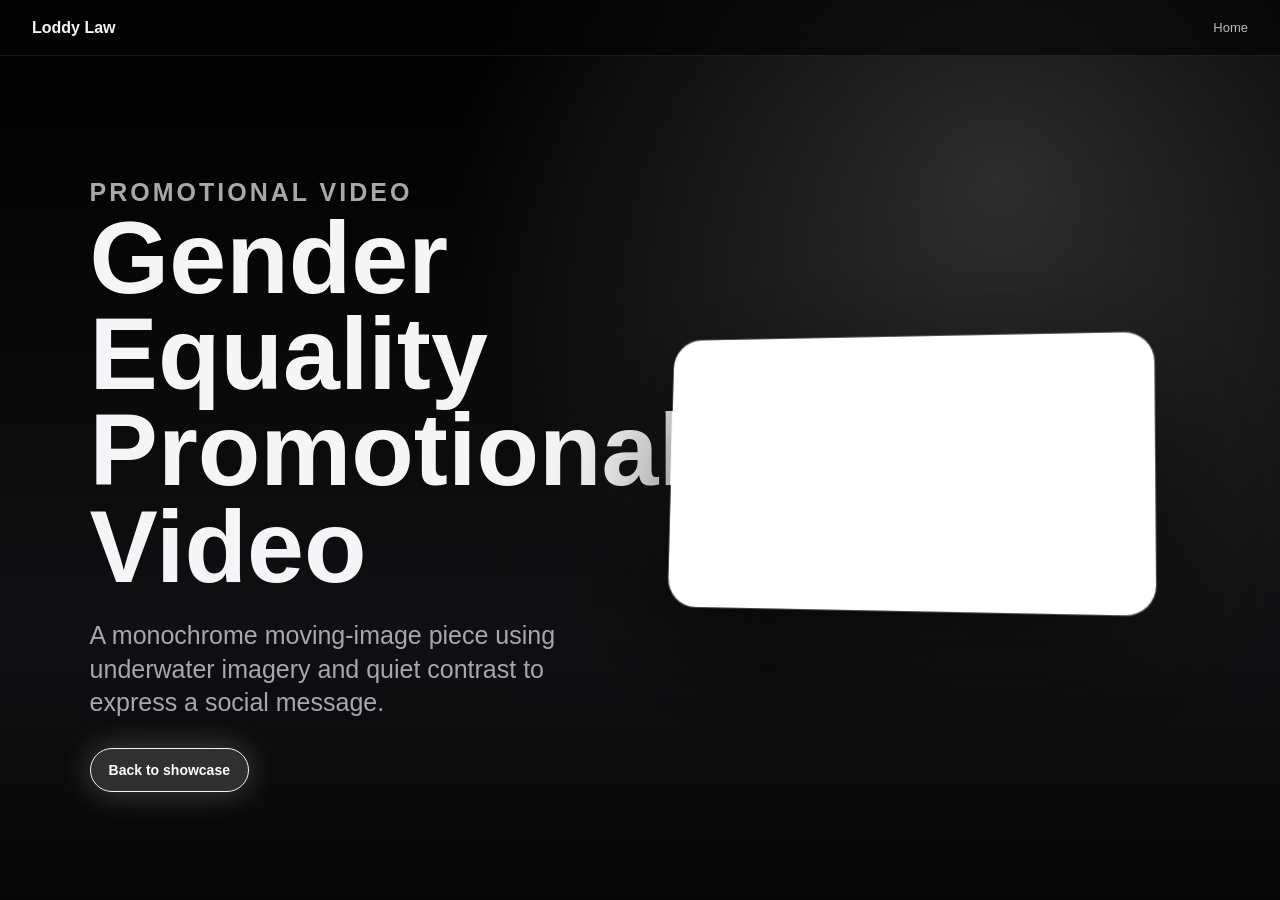
<file: projects/gender-equality-video.html>
<!doctype html>
<html lang="en">
  <head>
    <meta charset="UTF-8" />
    <meta name="viewport" content="width=device-width, initial-scale=1.0" />
    <title>Gender Equality Promotional Video | Portfolio</title>
    <link rel="stylesheet" href="../styles.css?v=6" />
  </head>
  <body class="detail-body" style="--accent: #f1f1f1; --soft: rgba(255, 255, 255, 0.16)">
    <header class="site-header">
      <a class="brand" href="../index.html">Loddy Law</a>
      <nav class="top-nav" aria-label="Project navigation">
        <a href="../index.html#gender-equality-video">Home</a>
      </nav>
    </header>
    <main>
      <section class="detail-hero">
        <div>
          <p class="detail-kicker">Promotional video</p>
          <h1>Gender Equality Promotional Video</h1>
          <p>
            A monochrome moving-image piece using underwater imagery and quiet
            contrast to express a social message.
          </p>
          <a class="back-link" href="../index.html#gender-equality-video">Back to showcase</a>
        </div>
        <figure class="detail-media">
          <iframe
            src="https://www.youtube.com/embed/ZzjGf9knof4"
            title="Gender Equality Promotional Video"
            allow="accelerometer; autoplay; clipboard-write; encrypted-media; gyroscope; picture-in-picture; web-share"
            referrerpolicy="strict-origin-when-cross-origin"
            allowfullscreen
          ></iframe>
        </figure>
      </section>
    </main>
  </body>
</html>
</file>
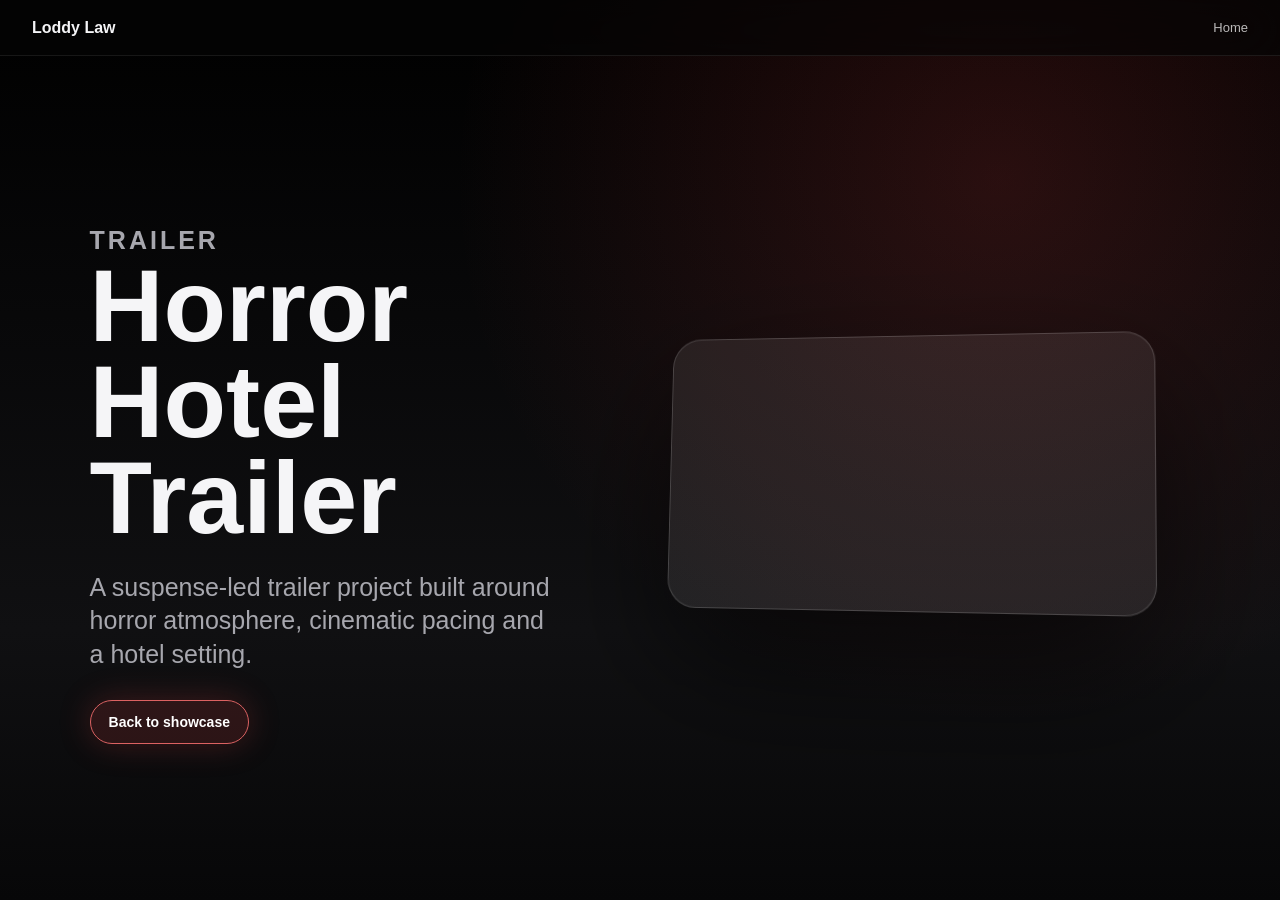
<file: projects/horror-hotel-trailer.html>
<!doctype html>
<html lang="en">
  <head>
    <meta charset="UTF-8" />
    <meta name="viewport" content="width=device-width, initial-scale=1.0" />
    <title>Horror Hotel Trailer | Portfolio</title>
    <link rel="stylesheet" href="../styles.css?v=6" />
  </head>
  <body class="detail-body" style="--accent: #d43f3f; --soft: rgba(212, 63, 63, 0.18)">
    <header class="site-header">
      <a class="brand" href="../index.html">Loddy Law</a>
      <nav class="top-nav" aria-label="Project navigation">
        <a href="../index.html#horror-hotel-trailer">Home</a>
      </nav>
    </header>
    <main>
      <section class="detail-hero">
        <div>
          <p class="detail-kicker">Trailer</p>
          <h1>Horror Hotel Trailer</h1>
          <p>
            A suspense-led trailer project built around horror atmosphere,
            cinematic pacing and a hotel setting.
          </p>
          <a class="back-link" href="../index.html#horror-hotel-trailer">Back to showcase</a>
        </div>
        <figure class="detail-media">
          <iframe
            src="https://www.youtube.com/embed/LHKKClUCi_U"
            title="Horror Hotel Trailer video"
            allow="accelerometer; autoplay; clipboard-write; encrypted-media; gyroscope; picture-in-picture; web-share"
            referrerpolicy="strict-origin-when-cross-origin"
            allowfullscreen
          ></iframe>
        </figure>
      </section>
    </main>
  </body>
</html>
</file>
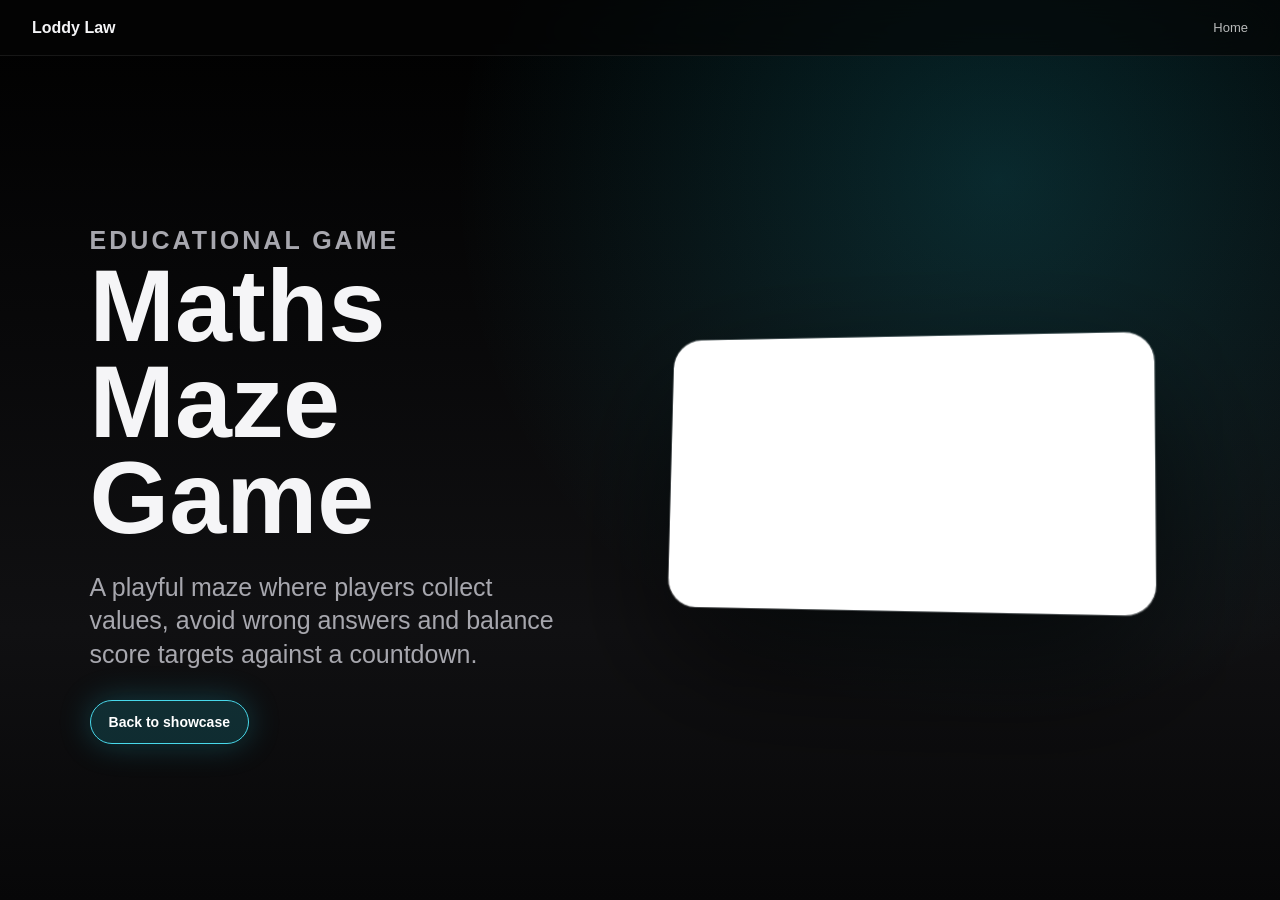
<file: projects/maths-maze-game.html>
<!doctype html>
<html lang="en">
  <head>
    <meta charset="UTF-8" />
    <meta name="viewport" content="width=device-width, initial-scale=1.0" />
    <title>Maths Maze Game | Portfolio</title>
    <link rel="stylesheet" href="../styles.css?v=6" />
  </head>
  <body class="detail-body" style="--accent: #20d1e7; --soft: rgba(32, 209, 231, 0.18)">
    <header class="site-header">
      <a class="brand" href="../index.html">Loddy Law</a>
      <nav class="top-nav" aria-label="Project navigation">
        <a href="../index.html#maths-maze-game">Home</a>
      </nav>
    </header>
    <main>
      <section class="detail-hero">
        <div>
          <p class="detail-kicker">Educational game</p>
          <h1>Maths Maze Game</h1>
          <p>
            A playful maze where players collect values, avoid wrong answers and
            balance score targets against a countdown.
          </p>
          <a class="back-link" href="../index.html#maths-maze-game">Back to showcase</a>
        </div>
        <figure class="detail-media">
          <iframe
            src="https://www.youtube.com/embed/sjfsVyyz8Bg"
            title="Maths Maze Game video"
            allow="accelerometer; autoplay; clipboard-write; encrypted-media; gyroscope; picture-in-picture; web-share"
            referrerpolicy="strict-origin-when-cross-origin"
            allowfullscreen
          ></iframe>
        </figure>
      </section>
    </main>
  </body>
</html>
</file>
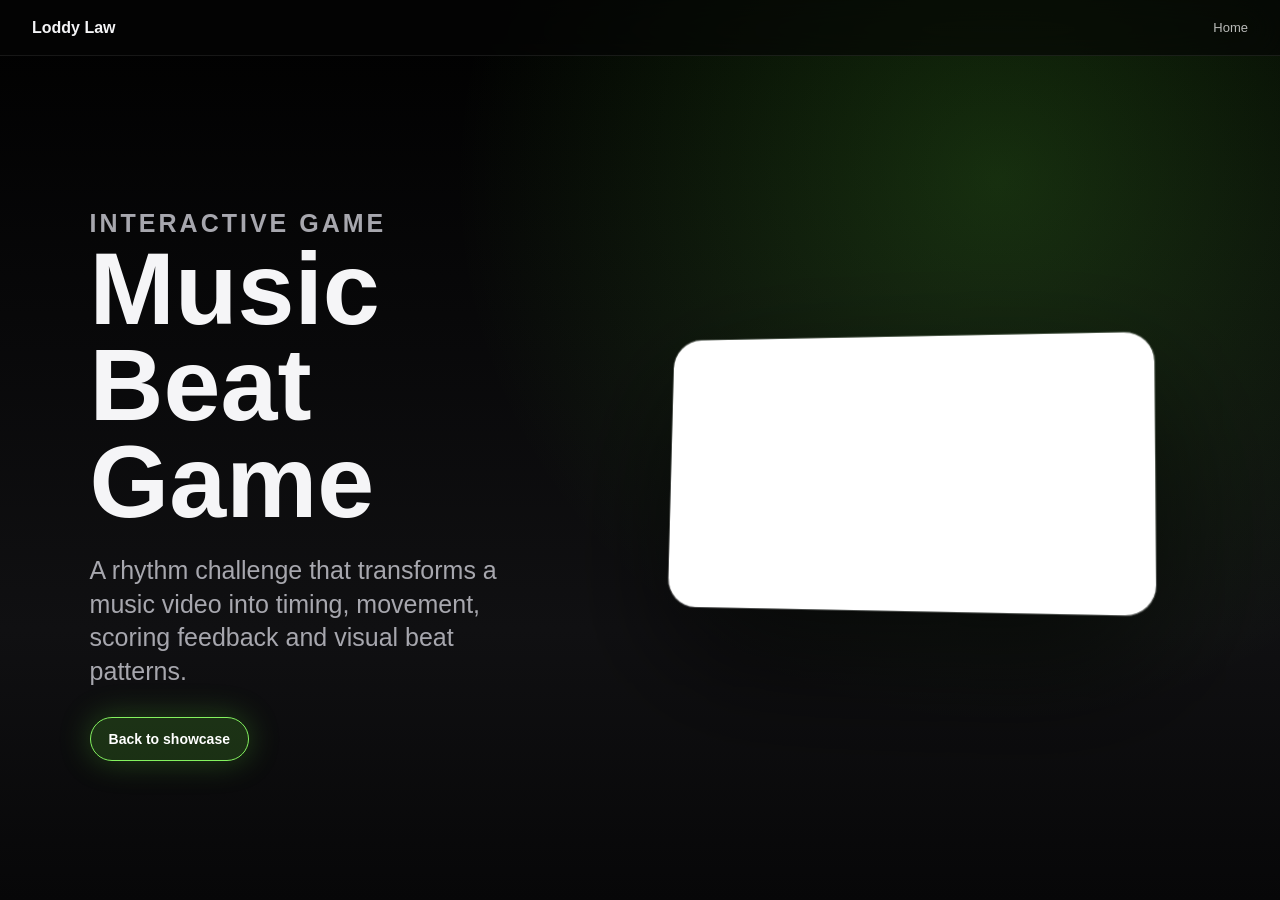
<file: projects/music-beat-game.html>
<!doctype html>
<html lang="en">
  <head>
    <meta charset="UTF-8" />
    <meta name="viewport" content="width=device-width, initial-scale=1.0" />
    <title>Music Beat Game | Portfolio</title>
    <link rel="stylesheet" href="../styles.css?v=6" />
  </head>
  <body class="detail-body" style="--accent: #69f03c; --soft: rgba(105, 240, 60, 0.18)">
    <header class="site-header">
      <a class="brand" href="../index.html">Loddy Law</a>
      <nav class="top-nav" aria-label="Project navigation">
        <a href="../index.html#music-beat-game">Home</a>
      </nav>
    </header>
    <main>
      <section class="detail-hero">
        <div>
          <p class="detail-kicker">Interactive game</p>
          <h1>Music Beat Game</h1>
          <p>
            A rhythm challenge that transforms a music video into timing,
            movement, scoring feedback and visual beat patterns.
          </p>
          <a class="back-link" href="../index.html#music-beat-game">Back to showcase</a>
        </div>
        <figure class="detail-media">
          <iframe
            src="https://www.youtube.com/embed/7o8YgdSfImM"
            title="Music Beat Game video"
            allow="accelerometer; autoplay; clipboard-write; encrypted-media; gyroscope; picture-in-picture; web-share"
            referrerpolicy="strict-origin-when-cross-origin"
            allowfullscreen
          ></iframe>
        </figure>
      </section>
    </main>
  </body>
</html>
</file>
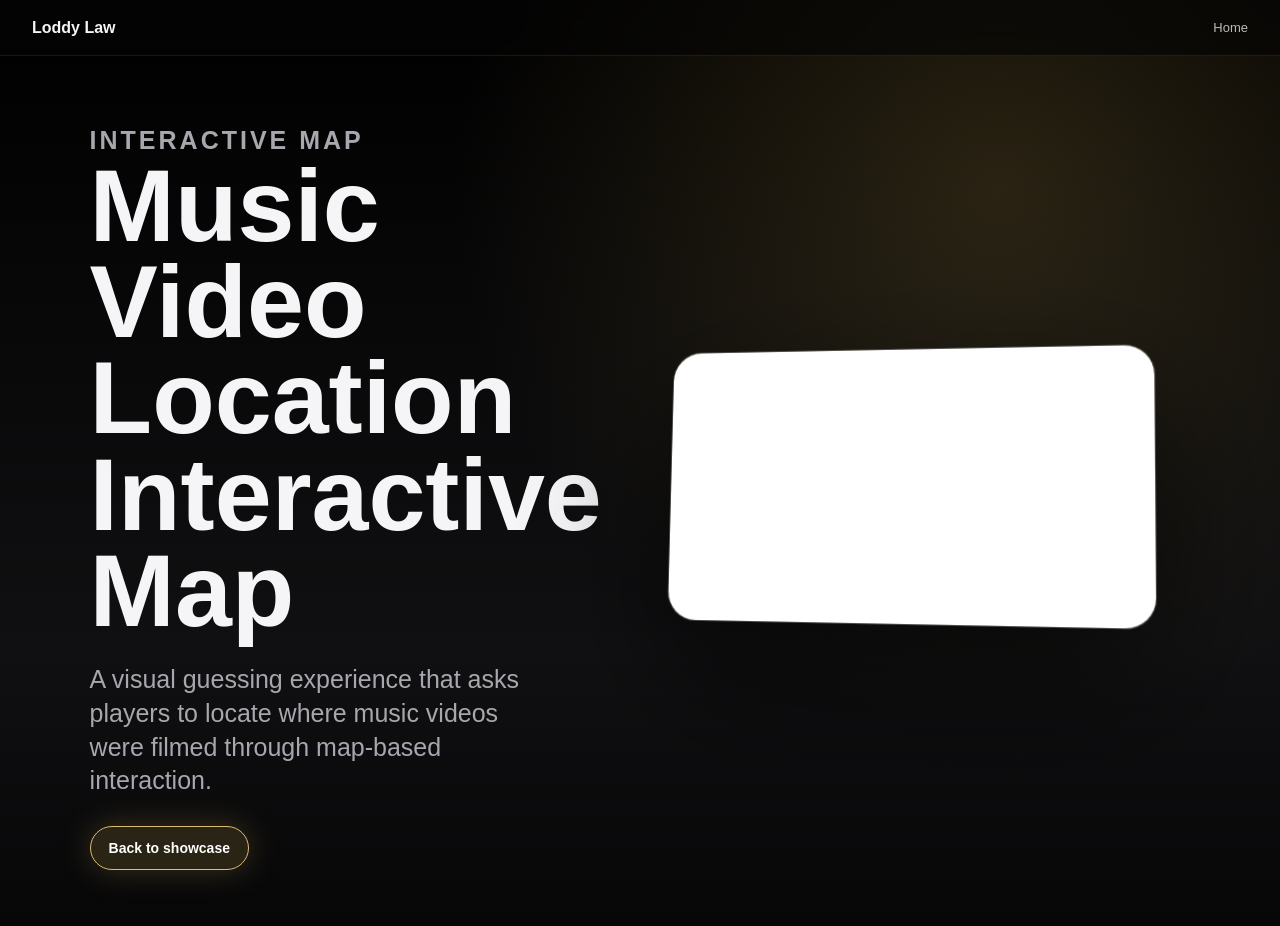
<file: projects/music-video-map.html>
<!doctype html>
<html lang="en">
  <head>
    <meta charset="UTF-8" />
    <meta name="viewport" content="width=device-width, initial-scale=1.0" />
    <title>Music Video Location Interactive Map | Portfolio</title>
    <link rel="stylesheet" href="../styles.css?v=6" />
  </head>
  <body class="detail-body" style="--accent: #d4ad52; --soft: rgba(212, 173, 82, 0.18)">
    <header class="site-header">
      <a class="brand" href="../index.html">Loddy Law</a>
      <nav class="top-nav" aria-label="Project navigation">
        <a href="../index.html#music-video-map">Home</a>
      </nav>
    </header>
    <main>
      <section class="detail-hero">
        <div>
          <p class="detail-kicker">Interactive map</p>
          <h1>Music Video Location Interactive Map</h1>
          <p>
            A visual guessing experience that asks players to locate where music
            videos were filmed through map-based interaction.
          </p>
          <a class="back-link" href="../index.html#music-video-map">Back to showcase</a>
        </div>
        <figure class="detail-media">
          <iframe
            src="https://www.youtube.com/embed/BVoiY4h97SI"
            title="Music Video Location Interactive Map video"
            allow="accelerometer; autoplay; clipboard-write; encrypted-media; gyroscope; picture-in-picture; web-share"
            referrerpolicy="strict-origin-when-cross-origin"
            allowfullscreen
          ></iframe>
        </figure>
      </section>
    </main>
  </body>
</html>
</file>
<file: styles.css>
:root {
  color-scheme: dark;
  --bg: #050506;
  --text: #f5f5f7;
  --muted: #a7a7ae;
  --line: rgba(255, 255, 255, 0.16);
  --panel: rgba(18, 18, 21, 0.72);
  --glass: rgba(255, 255, 255, 0.08);
}

* {
  box-sizing: border-box;
}

html {
  scroll-behavior: smooth;
}

body {
  margin: 0;
  min-height: 100vh;
  background:
    radial-gradient(circle at 12% 20%, rgba(105, 240, 60, 0.10), transparent 28rem),
    radial-gradient(circle at 80% 42%, rgba(212, 173, 82, 0.11), transparent 30rem),
    linear-gradient(180deg, #000 0%, var(--bg) 45%, #111 100%);
  color: var(--text);
  font-family: -apple-system, BlinkMacSystemFont, "SF Pro Display", "Segoe UI", sans-serif;
  letter-spacing: 0;
}

img {
  display: block;
  max-width: 100%;
}

a {
  color: inherit;
}

.site-header {
  position: fixed;
  z-index: 20;
  top: 0;
  left: 0;
  right: 0;
  display: flex;
  align-items: center;
  justify-content: space-between;
  min-height: 56px;
  padding: 0 32px;
  border-bottom: 1px solid rgba(255, 255, 255, 0.08);
  background: rgba(5, 5, 6, 0.64);
  backdrop-filter: blur(24px);
}

.brand {
  font-weight: 700;
  text-decoration: none;
}

.top-nav {
  display: flex;
  gap: 22px;
  color: rgba(255, 255, 255, 0.72);
  font-size: 13px;
}

.top-nav a {
  text-decoration: none;
  transition: color 180ms ease;
}

.top-nav a:hover {
  color: #fff;
}

.intro-panel {
  display: grid;
  align-content: center;
  min-height: 92vh;
  padding: 120px 7vw 48px;
}

.eyebrow,
.project-number,
.detail-kicker {
  margin: 0 0 14px;
  color: var(--muted);
  font-size: 13px;
  font-weight: 700;
  letter-spacing: 0.12em;
  text-transform: uppercase;
}

.intro-panel h1,
.detail-hero h1 {
  max-width: 980px;
  margin: 0;
  font-size: clamp(48px, 8vw, 116px);
  line-height: 0.94;
  letter-spacing: 0;
}

.intro-panel p:not(.eyebrow),
.detail-hero p {
  max-width: 680px;
  margin: 24px 0 0;
  color: var(--muted);
  font-size: clamp(18px, 2vw, 25px);
  line-height: 1.35;
}

.showcase {
  position: relative;
}

.project-panel {
  position: sticky;
  top: 0;
  display: grid;
  grid-template-columns: minmax(260px, 0.72fr) minmax(360px, 1.28fr);
  align-items: center;
  gap: 5vw;
  min-height: 100vh;
  padding: 88px 7vw 54px;
  overflow: hidden;
  isolation: isolate;
  background:
    radial-gradient(circle at 78% 46%, var(--soft), transparent 34rem),
    linear-gradient(180deg, #030304 0%, #080809 56%, #040405 100%);
}

.project-panel::before {
  content: "";
  position: absolute;
  inset: -34px;
  z-index: -3;
  background:
    linear-gradient(90deg, rgba(0, 0, 0, 0.88) 0%, rgba(0, 0, 0, 0.48) 48%, rgba(0, 0, 0, 0.86) 100%),
    linear-gradient(180deg, rgba(0, 0, 0, 0.42), rgba(0, 0, 0, 0.84)),
    var(--project-image) center / cover no-repeat;
  filter: blur(32px) saturate(1.3) brightness(0.9);
  opacity: calc(0.36 + (var(--focus, 0) * 0.24));
  transform: scale(1.14);
}

.project-panel::after {
  content: "";
  position: absolute;
  inset: 10% -10% auto auto;
  z-index: -1;
  width: 45vw;
  height: 45vw;
  min-width: 360px;
  min-height: 360px;
  border-radius: 999px;
  background: var(--soft);
  filter: blur(50px);
  opacity: calc(0.24 + (var(--focus, 0) * 0.62));
  transform: translate3d(0, calc(var(--drift, 0) * 90px), 0);
}

.project-panel:nth-child(1) {
  z-index: 1;
}

.project-panel:nth-child(2) {
  z-index: 2;
}

.project-panel:nth-child(3) {
  z-index: 3;
}

.project-panel:nth-child(4) {
  z-index: 4;
}

.project-panel:nth-child(5) {
  z-index: 5;
}

.project-copy {
  max-width: 460px;
  transform: translate3d(0, calc((1 - var(--focus, 0)) * 38px), 0);
  opacity: calc(0.42 + (var(--focus, 0) * 0.58));
  transition: opacity 220ms ease;
}

.project-copy h2 {
  margin: 0;
  font-size: clamp(38px, 5vw, 76px);
  line-height: 0.98;
  letter-spacing: 0;
}

.project-copy p:not(.project-number) {
  margin: 22px 0 0;
  color: var(--muted);
  font-size: clamp(17px, 1.65vw, 23px);
  line-height: 1.42;
}

.project-link,
.back-link,
.video-link {
  display: inline-flex;
  align-items: center;
  justify-content: center;
  min-height: 44px;
  margin-top: 28px;
  padding: 0 18px;
  border: 1px solid color-mix(in srgb, var(--accent), #fff 18%);
  border-radius: 999px;
  background: color-mix(in srgb, var(--accent), transparent 84%);
  color: #fff;
  font-size: 14px;
  font-weight: 700;
  text-decoration: none;
  box-shadow: 0 0 32px color-mix(in srgb, var(--accent), transparent 75%);
}

.device-frame {
  position: relative;
  display: block;
  border: 1px solid rgba(255, 255, 255, 0.18);
  border-radius: 28px;
  padding: clamp(10px, 1.4vw, 18px);
  background:
    linear-gradient(145deg, rgba(255, 255, 255, 0.16), rgba(255, 255, 255, 0.03)),
    rgba(255, 255, 255, 0.06);
  box-shadow:
    0 58px 140px rgba(0, 0, 0, 0.66),
    inset 0 1px 0 rgba(255, 255, 255, 0.23);
  text-decoration: none;
  transform:
    perspective(1100px)
    rotateX(calc((1 - var(--focus, 0)) * 10deg))
    rotateY(calc((1 - var(--focus, 0)) * -10deg))
    translate3d(0, calc((1 - var(--focus, 0)) * 44px), 0)
    scale(calc(0.72 + (var(--focus, 0) * 0.28)));
  transform-origin: center;
  opacity: calc(0.58 + (var(--focus, 0) * 0.42));
  transition: box-shadow 220ms ease, border-color 220ms ease;
}

.device-frame:hover {
  border-color: color-mix(in srgb, var(--accent), #fff 30%);
  box-shadow:
    0 68px 160px rgba(0, 0, 0, 0.74),
    0 0 58px color-mix(in srgb, var(--accent), transparent 75%),
    inset 0 1px 0 rgba(255, 255, 255, 0.28);
}

.device-frame img {
  width: 100%;
  aspect-ratio: 16 / 9;
  object-fit: cover;
  border-radius: 18px;
  background: #111;
}

.project-panel:nth-child(4) .device-frame img {
  object-position: center;
}

.detail-body {
  background:
    radial-gradient(circle at 78% 20%, var(--soft), transparent 34rem),
    linear-gradient(180deg, #000, #101012 70%, #070708);
}

.detail-hero {
  display: grid;
  grid-template-columns: minmax(280px, 0.9fr) minmax(420px, 1.1fr);
  align-items: center;
  gap: 5vw;
  min-height: 100vh;
  padding: 100px 7vw 56px;
}

.detail-media {
  position: relative;
  overflow: hidden;
  border: 1px solid var(--line);
  border-radius: 30px;
  background: var(--glass);
  box-shadow: 0 56px 140px rgba(0, 0, 0, 0.66);
  transform: perspective(1000px) rotateY(-8deg) rotateX(4deg);
}

.detail-media::before {
  content: "";
  display: block;
  aspect-ratio: 16 / 9;
}

.detail-media img {
  width: 100%;
  aspect-ratio: 16 / 9;
  object-fit: cover;
}

.detail-media iframe {
  position: absolute;
  inset: 0;
  width: 100%;
  height: 100%;
  border: 0;
}

.video-section {
  padding: 24px 7vw 90px;
}

.video-shell {
  max-width: 1180px;
  margin: 0 auto;
}

.video-frame {
  position: relative;
  overflow: hidden;
  border: 1px solid var(--line);
  border-radius: 24px;
  background: #000;
  box-shadow: 0 46px 120px rgba(0, 0, 0, 0.58);
}

.video-frame::before {
  content: "";
  display: block;
  aspect-ratio: 16 / 9;
}

.video-frame iframe {
  position: absolute;
  inset: 0;
  width: 100%;
  height: 100%;
  border: 0;
}

.video-frame img {
  position: absolute;
  inset: 0;
  width: 100%;
  height: 100%;
  object-fit: cover;
}

.project-meta {
  display: grid;
  grid-template-columns: repeat(3, minmax(0, 1fr));
  gap: 1px;
  overflow: hidden;
  max-width: 1180px;
  margin: 28px auto 0;
  border: 1px solid var(--line);
  border-radius: 18px;
  background: var(--line);
}

.project-meta div {
  min-height: 110px;
  padding: 24px;
  background: rgba(255, 255, 255, 0.055);
}

.project-meta dt {
  color: var(--muted);
  font-size: 12px;
  font-weight: 700;
  letter-spacing: 0.11em;
  text-transform: uppercase;
}

.project-meta dd {
  margin: 12px 0 0;
  font-size: 18px;
  font-weight: 700;
}

@media (max-width: 900px) {
  .site-header {
    padding: 0 18px;
  }

  .top-nav {
    display: none;
  }

  .intro-panel {
    min-height: 76vh;
  }

  .project-panel,
  .detail-hero {
    grid-template-columns: 1fr;
    align-content: center;
    gap: 28px;
    padding-left: 20px;
    padding-right: 20px;
  }

  .project-panel {
    min-height: 100vh;
  }

  .project-copy {
    max-width: 680px;
  }

  .device-frame {
    border-radius: 20px;
  }

  .device-frame img,
  .detail-media img {
    border-radius: 12px;
  }

  .detail-media {
    transform: none;
    border-radius: 22px;
  }

  .video-section {
    padding-left: 20px;
    padding-right: 20px;
  }

  .project-meta {
    grid-template-columns: 1fr;
  }
}

@media (prefers-reduced-motion: reduce) {
  *,
  *::before,
  *::after {
    scroll-behavior: auto !important;
    transition: none !important;
  }

  .device-frame,
  .project-copy,
  .detail-media {
    transform: none !important;
  }
}
</file>
